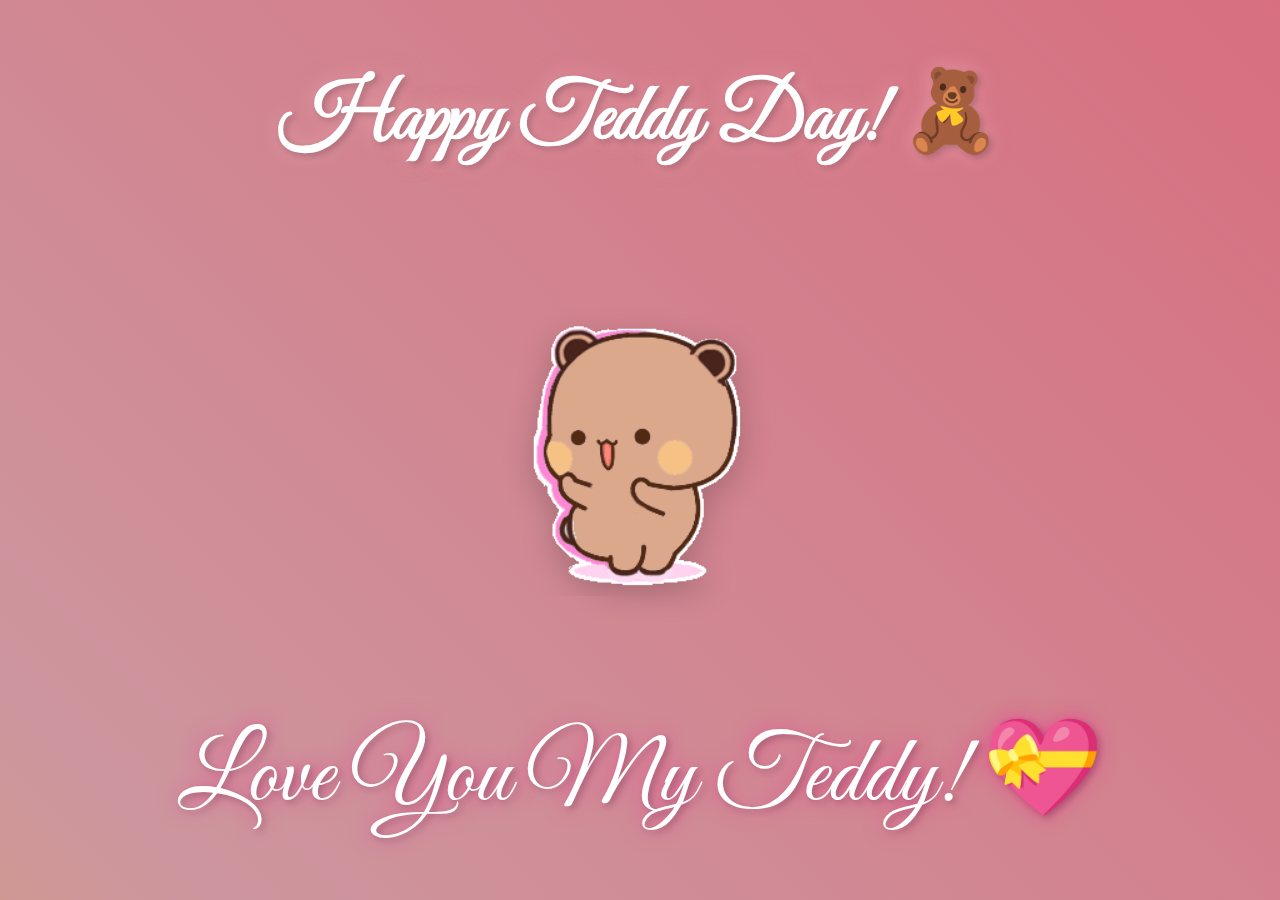
<file: kiss.html>
<!DOCTYPE html>
<html lang="en">
<head>
    <meta charset="UTF-8">
    <meta name="viewport" content="width=device-width, initial-scale=1.0">
    <title>Valentine's Teddy Day</title>
    <style>
        @import url('https://fonts.googleapis.com/css2?family=Great+Vibes&family=Quicksand:wght@600&display=swap');

        * {
            margin: 0;
            padding: 0;
            box-sizing: border-box;
        }

        body {
            min-height: 100vh;
            background: linear-gradient(
                45deg,
                #f5b507,
                #cd969e,
                #dc5d72,
                #690707
            );
            background-size: 400% 400%;
            animation: gradientFlow 15s ease infinite;
            overflow: hidden;
            font-family: 'Quicksand', sans-serif;
        }

        @keyframes gradientFlow {
            0% { background-position: 0% 50%; }
            50% { background-position: 100% 50%; }
            100% { background-position: 0% 50%; }
        }

        .main-section {
            height: 100vh;
            display: flex;
            flex-direction: column;
            justify-content: space-between;
            align-items: center;
            padding: 2rem;
            gap: 2rem;
        }

        .title {
            font-family: 'Great Vibes', cursive;
            font-size: 5rem;
            color: #fff;
            text-shadow: 3px 3px 6px rgba(0, 0, 0, 0.2),
                         0 0 20px rgba(255, 182, 193, 0.5);
            animation: titleFloat 3s ease-in-out infinite;
            text-align: center;
            margin-top: 2rem;
        }

        @keyframes titleFloat {
            0%, 100% { transform: translateY(0); }
            50% { transform: translateY(-10px); }
        }

        .teddy-container {
            position: relative;
            width: 450px;
            height: 300px;
            display: flex;
            justify-content: center;
            align-items: center;
        }

        .teddy {
            width: 100%;
            height: 100%;
            position: relative;
            animation: teddyBounce 4s ease-in-out infinite;
            filter: drop-shadow(0 10px 15px rgba(0, 0, 0, 0.2));
            cursor: pointer;
        }

        @keyframes teddyBounce {
            0%, 100% { transform: translateY(0) scale(1); }
            50% { transform: translateY(-20px) scale(1.02); }
        }

        .teddy img {
            width: 100%;
            height: 100%;
            object-fit: contain;
            transition: transform 0.3s ease;
        }

        .teddy:hover img {
            transform: scale(1.05);
        }

        .flying-kiss {
            position: absolute;
            font-size: 2rem;
            pointer-events: none;
            opacity: 0;
            z-index: 10;
        }

        @keyframes flyingKiss {
            0% {
                transform: translate(0, 0) scale(1);
                opacity: 1;
            }
            100% {
                transform: translate(100px, -100px) scale(2);
                opacity: 0;
            }
        }

        .love-message {
            font-family: 'Great Vibes', cursive;
            font-size: 6rem;
            color: #fff;
            text-shadow: 3px 3px 6px rgba(0, 0, 0, 0.2),
                         0 0 20px rgba(255, 20, 147, 0.5);
            animation: messageGlow 3s ease-in-out infinite;
            text-align: center;
            margin-bottom: 2rem;
            line-height: 1.2;
        }

        @keyframes messageGlow {
            0%, 100% { 
                text-shadow: 3px 3px 6px rgba(0, 0, 0, 0.2),
                            0 0 20px rgba(255, 20, 147, 0.5);
            }
            50% { 
                text-shadow: 3px 3px 6px rgba(0, 0, 0, 0.3),
                            0 0 30px rgba(255, 20, 147, 0.7);
            }
        }

        .heart {
            position: fixed;
            font-size: 1.5rem;
            pointer-events: none;
            animation: heartFall 6s linear infinite;
            opacity: 0.8;
            z-index: -1;
        }

        @keyframes heartFall {
            0% {
                transform: translateY(-100vh) rotate(0deg);
                opacity: 0;
            }
            10% { opacity: 0.8; }
            90% { opacity: 0.8; }
            100% {
                transform: translateY(100vh) rotate(360deg);
                opacity: 0;
            }
        }

        @media (max-width: 768px) {
            .title {
                font-size: 3.5rem;
            }
            .teddy-container {
                width: 300px;
                height: 300px;
            }
            .love-message {
                font-size: 4rem;
            }
        }

        @media (max-width: 480px) {
            .title {
                font-size: 3rem;
            }
            .teddy-container {
                width: 250px;
                height: 250px;
            }
            .love-message {
                font-size: 3.5rem;
            }
        }
    </style>
</head>
<body>
    <div class="main-section">
        <h1 class="title">Happy Teddy Day! 🧸</h1>
        <div class="teddy-container">
            <div class="teddy">
                <img src="./bubu-dudu-bubu.gif" alt="Cute Teddy Bear">
            </div>
        </div>
        <div class="love-message">Love You My Teddy! 💝</div>
    </div>

    <script>
        function createHeart() {
            const heart = document.createElement('div');
            heart.className = 'heart';
            const hearts = ['❤️', '💗', '💖', '💝'];
            heart.innerHTML = hearts[Math.floor(Math.random() * hearts.length)];
            heart.style.left = Math.random() * 100 + 'vw';
            document.body.appendChild(heart);
            
            heart.addEventListener('animationend', () => {
                heart.remove();
            });
        }

        function createFlyingKiss(x, y) {
            const kiss = document.createElement('div');
            kiss.className = 'flying-kiss';
            kiss.innerHTML = '💋';
            kiss.style.left = x + 'px';
            kiss.style.top = y + 'px';
            document.body.appendChild(kiss);
            
            kiss.style.animation = 'flyingKiss 1s ease-out forwards';
            
            kiss.addEventListener('animationend', () => {
                kiss.remove();
            });
        }

        document.querySelector('.teddy').addEventListener('click', (e) => {
            const rect = e.target.getBoundingClientRect();
            createFlyingKiss(rect.left + rect.width/2, rect.top + rect.height/2);
        });

        setInterval(createHeart, 1000);
    </script>
</body>
</html>
</file>
